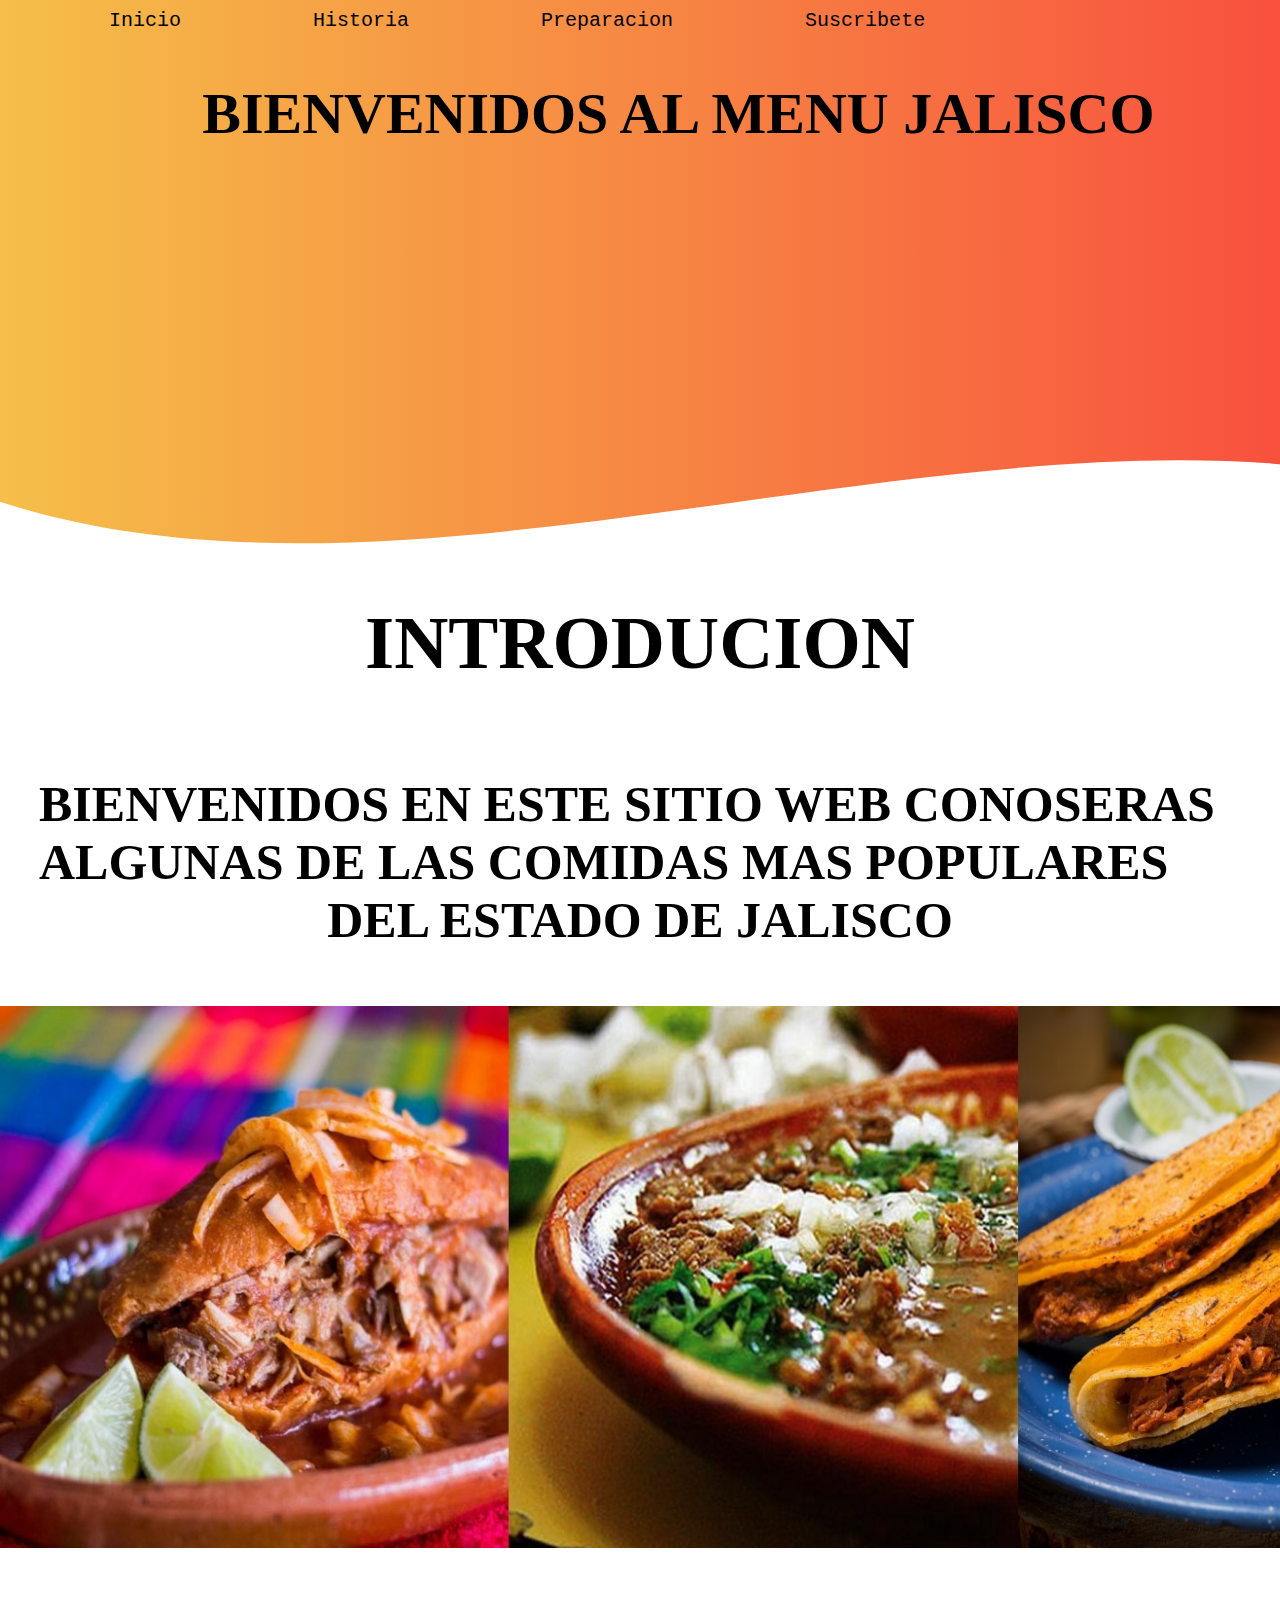
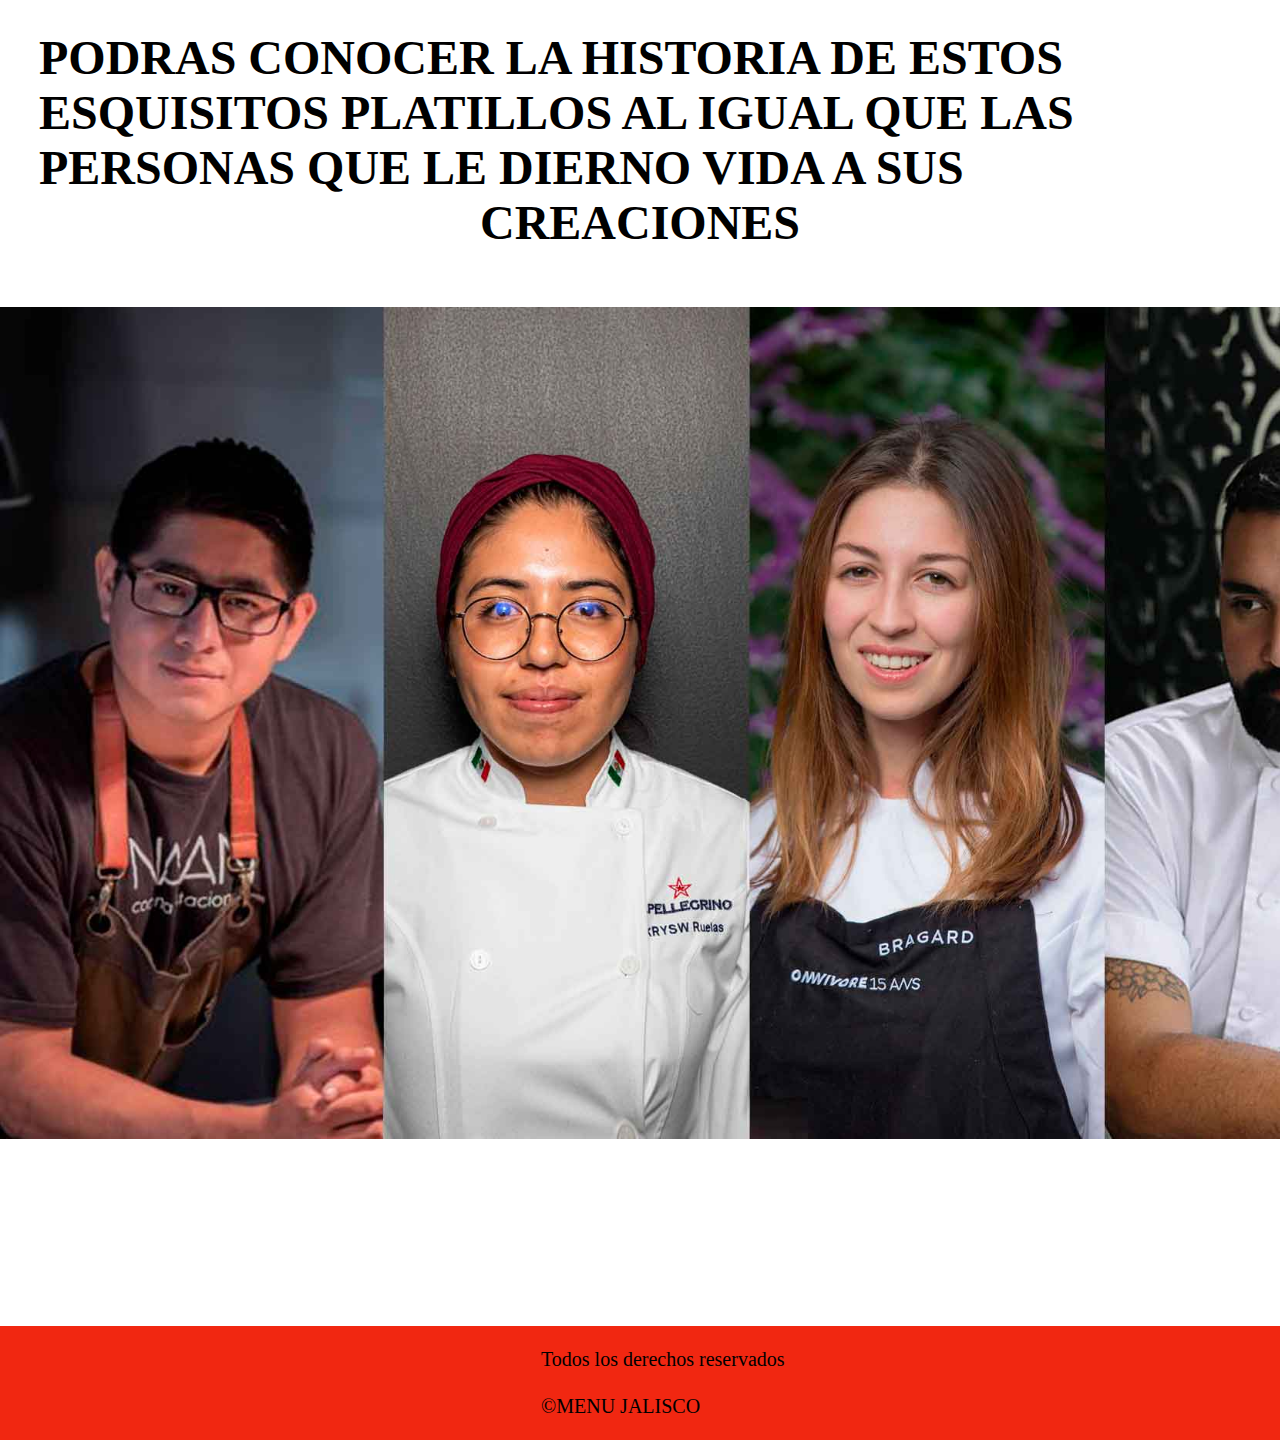
<file: index.html>
<!DOCTYPE html> 
<html lang="es">
<head>
	<title>pagina principal</title>
<link rel="stylesheet" href="main.css">
<link rel="shortcut icon" type="image/x-icon" href="imagenes/po.jpg">


</head>  
<body>
<header>
<nav> 
	 
	<ul>    
	
	<li><a href="index.html">Inicio </a></li>
	<li><a href="historia.html">Historia </a></li>
	<li><a href="preparacion.html">Preparacion </a></li>
    <li><a href="Suscripcion.html">Suscribete </a></li>
  
	</ul>
</nav>
<h1>BIENVENIDOS AL MENU JALISCO</h1> 





<div class="wave" style="height: 120px; overflow: hidden;" ><svg viewBox="0 0 500 150" preserveAspectRatio="none" style="height: 180%; width: 105%;"><path d="M-0.00,49.85 C150.00,149.60 349.20,-49.85 500.00,49.85 L500.00,149.60 L-0.00,149.60 Z" style="stroke: none; fill: #ffffff;"></path></svg>></div>



 


</header>

<div class="lo">
<h2>INTRODUCION</h2>
<h3>BIENVENIDOS EN ESTE SITIO WEB CONOSERAS ALGUNAS DE LAS COMIDAS MAS POPULARES DEL ESTADO DE JALISCO</h3>

<div class="pol">
 <a href=""><img src="imagenes/liki.jpg" alt="" style="height: 150%; width: 1480px; margin: auto; display: flex; position: relative; margin-bottom: 25px;"></a>

<h4>PODRAS CONOCER LA HISTORIA DE ESTOS ESQUISITOS PLATILLOS AL IGUAL QUE LAS PERSONAS QUE LE DIERNO VIDA A SUS CREACIONES</h4>

<a href=""><img src="imagenes/lop.jpg" alt="" style="height: 150%; width: 1480px; margin: auto; display: flex; position: relative; margin-bottom: 25px;"></a>


</div>


</div>


    <br>
    <br>
    <br>
    <br>
    <br>
    <br>
    <br>
    <br>
    <footer> 
    	<div class ="copy">
    		<p>Todos los derechos reservados</p>
    		<p>&copy;MENU JALISCO</p>
    	</div>
         </footer>


</body>
</html>
</file>
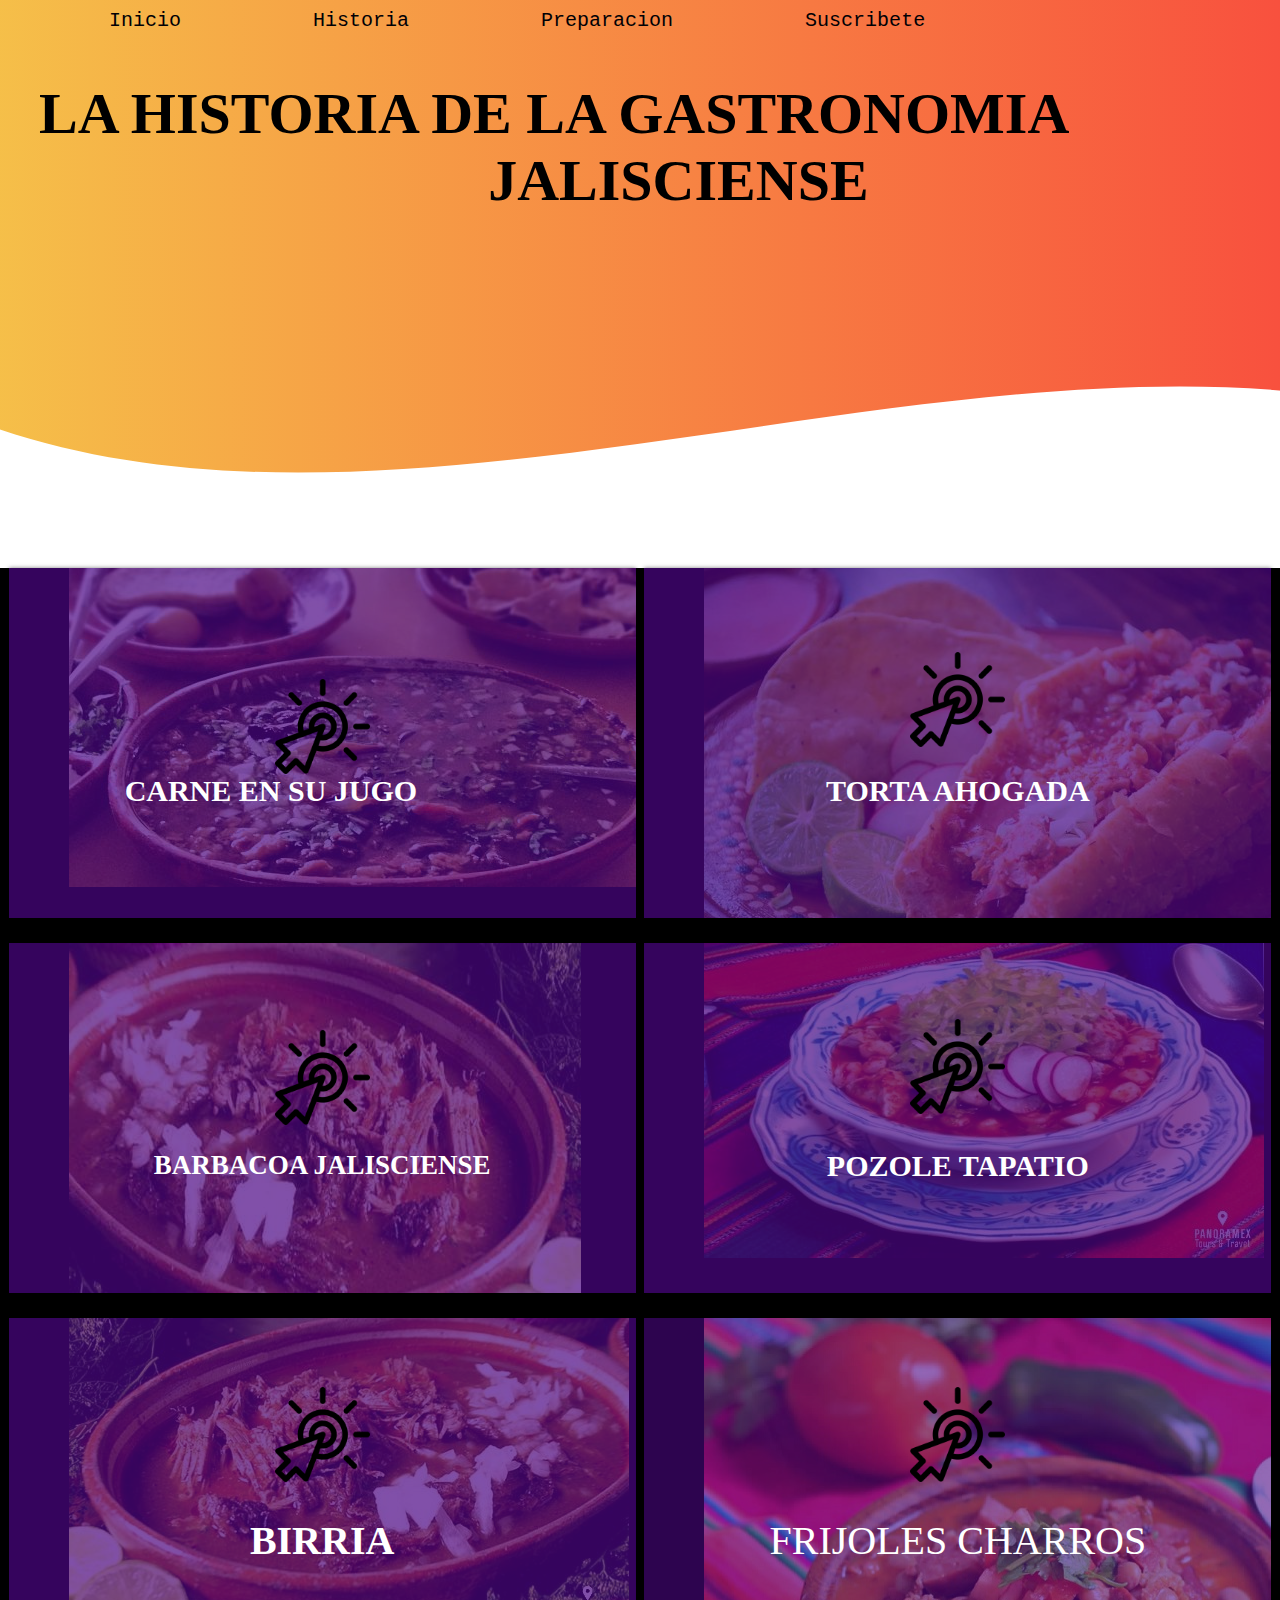
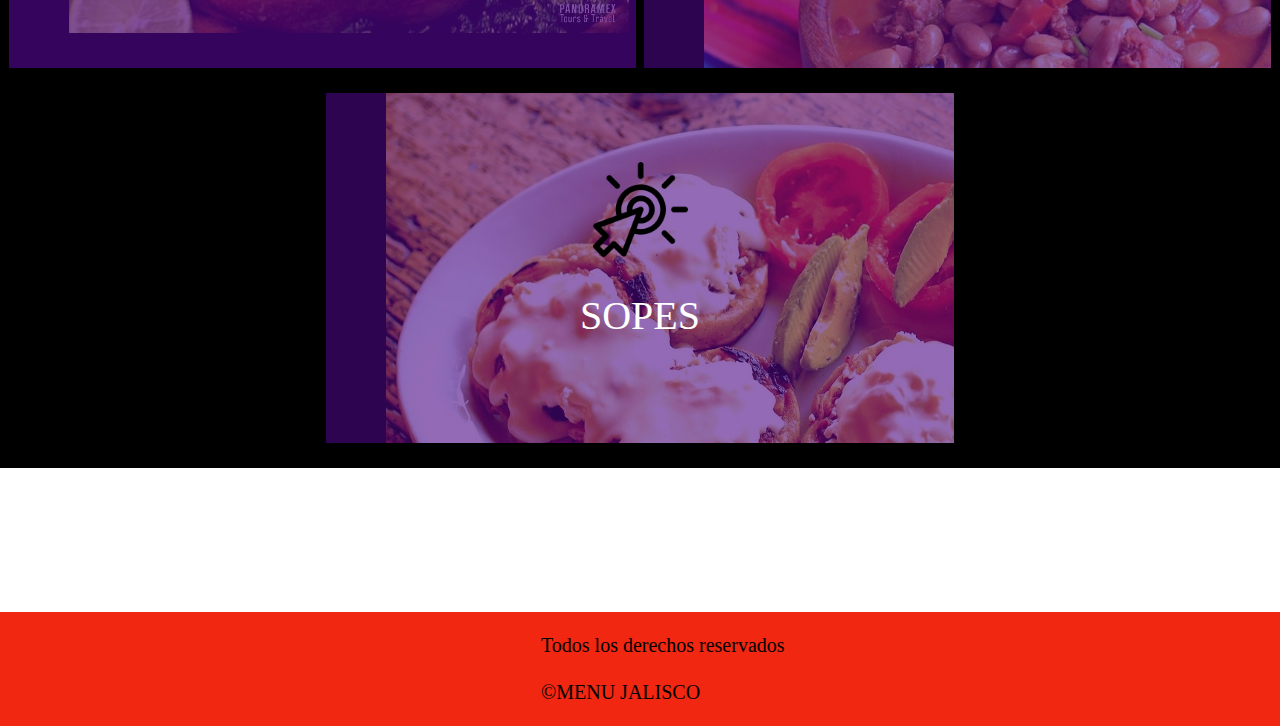
<file: historia.html>
<!DOCTYPE html>
<html lang="es"> 
<head>
	<title>historia</title>
	<link rel="stylesheet" href="main.css">
    <link rel="shortcut icon" type="image/x-icon" href="imagenes/po.jpg">
</head>
<body>
<header>
<nav>
	 
	<ul>    
	
	<li><a href="index.html">Inicio </a></li>
	<li><a href="historia.html">Historia </a></li>
	<li><a href="preparacion.html">Preparacion </a></li>
    <li><a href="Suscripcion.html">Suscribete </a></li>
  
	</ul>
</nav>


<h1>LA HISTORIA DE LA GASTRONOMIA JALISCIENSE</h1> 
<div class="wave" style="height: 195px; overflow: hidden;" ><svg viewBox="0 0 500 150" preserveAspectRatio="none" style="height: 115%; width: 110%;"><path d="M-0.00,49.85 C150.00,149.60 349.20,-49.85 500.00,49.85 L500.00,149.60 L-0.00,149.60 Z" style="stroke: none; fill: #ffffff;"></path></svg>></div>
</header>

<br>

<section class="port">
<div class="im">

<div class="b">
       <a href="https://mixturismix.wordpress.com/2017/07/04/2279/" target="blank"><img src="imagenes/h(1.jpg" alt=""></a>
       <div class="i">
       <img src="imagenes/port1.png" alt="">
       <h2>CARNE EN SU JUGO</h2>
</div>
</div>

       <div class="b">
       <a href="https://zonaguadalajara.com/el-origen-de-la-torta-ahogada/" target="blank"><img src="imagenes/h(2.jpg" alt="">  </a>
       <div class="i">
       <img src="imagenes/port1.png" alt="">
       <h3>TORTA AHOGADA</h3>
</div>
</div>

       
        <div class="b">
       <a href="https://barbacoamx.com/2017/05/05/el-origen-de-la-barbacoa/" target="blank"><img src="imagenes/h(3.jpg" alt=""></a>
       <div class="i">
       <img src="imagenes/port1.png" alt="">
<h4>BARBACOA JALISCIENSE</h4>
</div>
</div>

        <div class="b">
       <a href="https://www.gob.mx/agricultura/articulos/pozole-profunda-historia-en-cada-plato#:~:text=Se%20cree%20que%20este%20platillo,del%20ma%C3%ADz%20y%20la%20guerra." target="blank"><img src="imagenes/h4.jpg" alt="">
</a>
<div class="i">
       <img src="imagenes/port1.png" alt="">
<h5>POZOLE TAPATIO</h5>
</div> 
</div>
        <div class="b">
       <a href="https://www.gastrolabweb.com/tendencias/2021/5/21/como-surgio-la-birria-esta-es-la-historia-que-pocos-conocen-10450.html" target="blank"><img src="imagenes/h5.jpg" alt=""></a>
       <div class="i">
       <img src="imagenes/port1.png" alt="">
       <h6>BIRRIA</h6>
   </div>
</div>

<div class="a">
       <a href="" target="blank"><img src="imagenes/h6.jpg" alt=""></a>
       <div class="imi">
       <img src="imagenes/port1.png" alt="">
       <h7>FRIJOLES CHARROS</h7>
   </div>
</div>

<div class="a">
       <a href="https://www.gob.mx/agricultura/articulos/113453" target="blank"><img src="imagenes/h7.jpg" alt=""></a>
       <div class="imi">
       <img src="imagenes/port1.png" alt="">
       <h8>SOPES</h8>
   </div>
</div>


    </div> 

  </section>


    <br>
    <br>
    <br>
    <br>
    <br>
    <br>
    <br>
    <br>
    
    <footer> 
    	<div class ="copy">
    		<p>Todos los derechos reservados</p>
    		<p>&copy;MENU JALISCO</p>
    	</div>
         </footer>

</body>
</html>
</file>
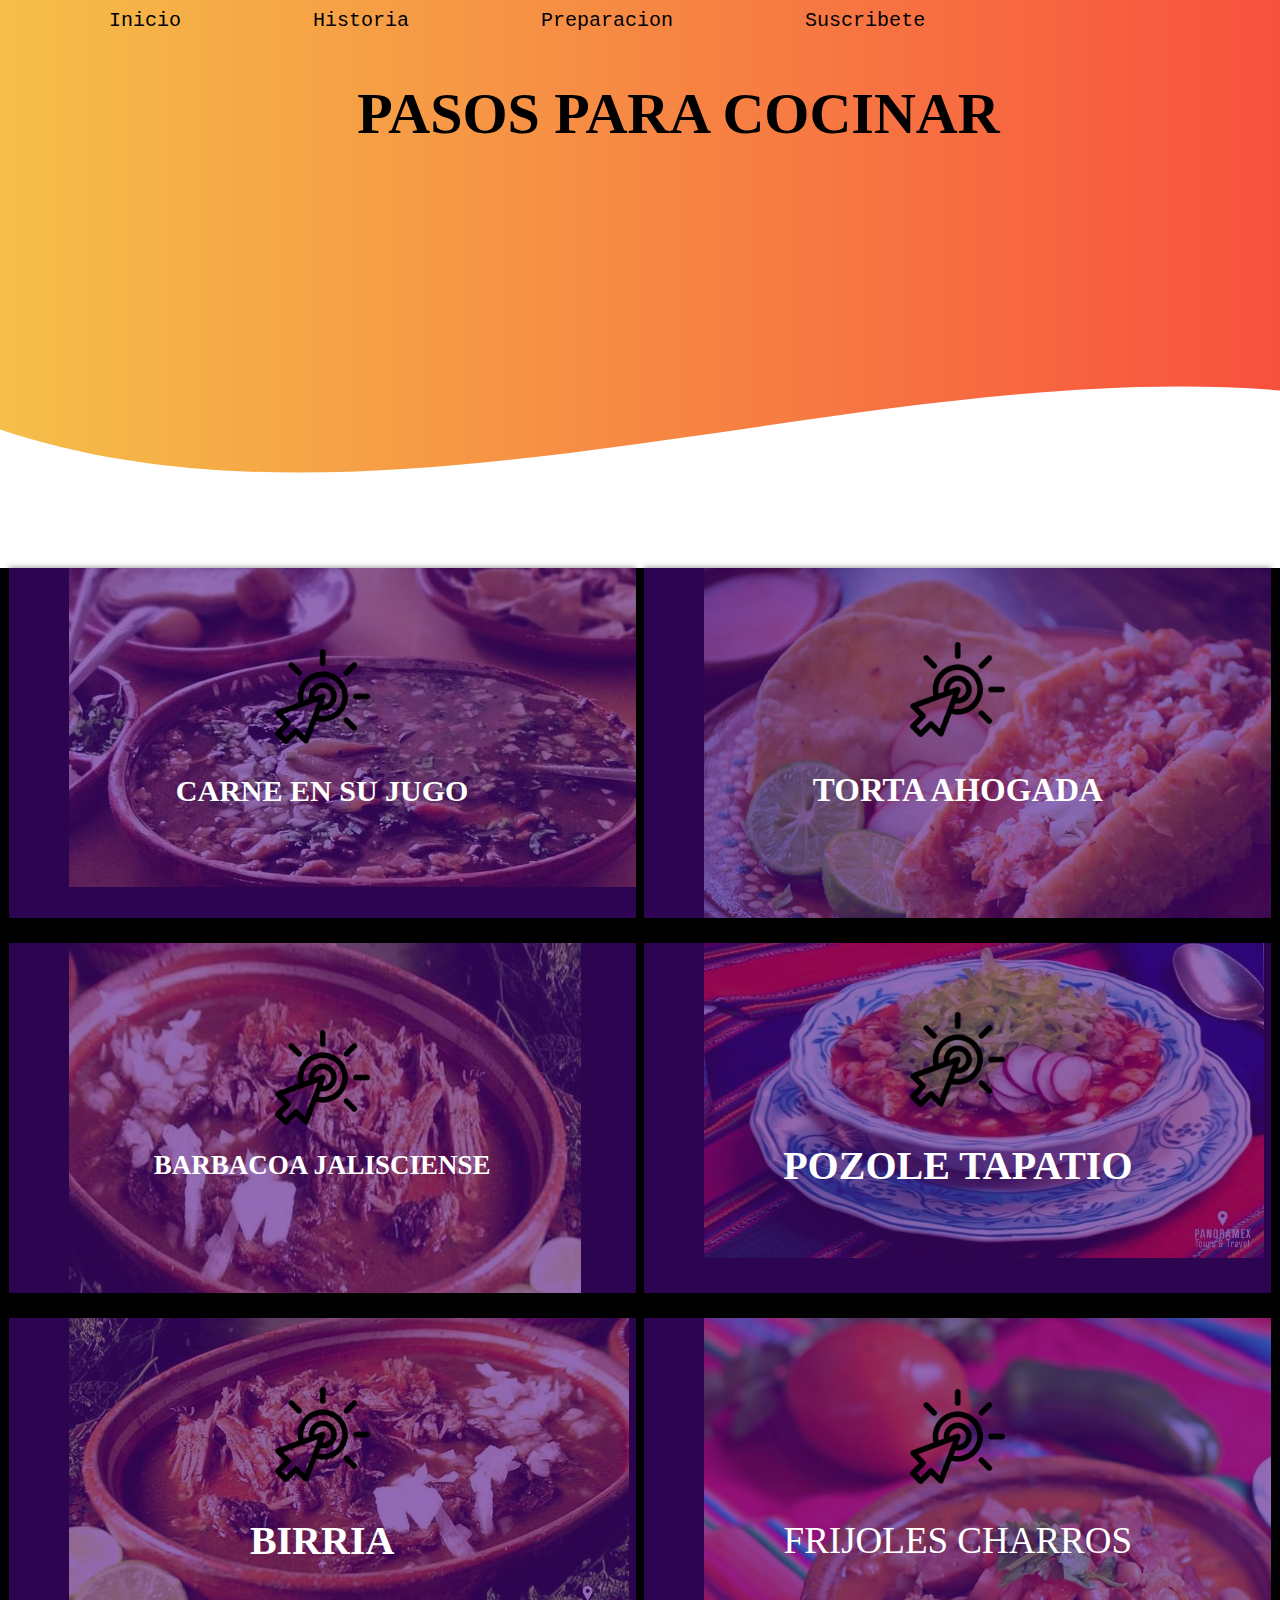
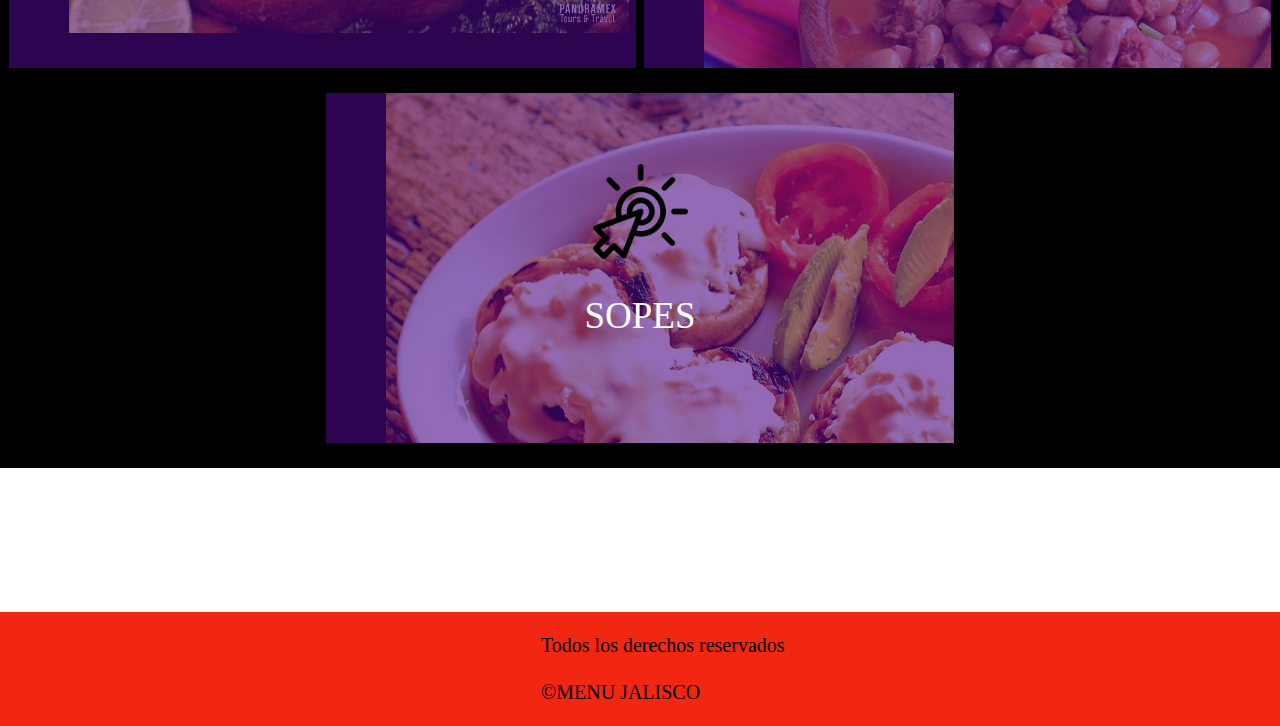
<file: preparacion.html>
<!DOCTYPE html> 
<html lang="es">
<head>
	<title>preparacion</title>
	<link rel="stylesheet" href="main.css">
    <link rel="shortcut icon" type="image/x-icon" href="imagenes/po.jpg">
</head>
<body>

<header>

<nav>
	 
	<ul>    
	
	<li><a href="index.html">Inicio </a></li>
	<li><a href="historia.html">Historia </a></li>
	<li><a href="preparacion.html">Preparacion </a></li>
    <li><a href="Suscripcion.html">Suscribete </a></li>
  
	</ul>
</nav>

<h1>PASOS PARA COCINAR</h1>

<div class="wave" style="height: 195px; overflow: hidden;" ><svg viewBox="0 0 500 150" preserveAspectRatio="none" style="height: 115%; width: 105%;"><path d="M-0.00,49.85 C150.00,149.60 349.20,-49.85 500.00,49.85 L500.00,149.60 L-0.00,149.60 Z" style="stroke: none; fill: #ffffff;"></path></svg>></div>
</header>

<br>

<section class="portafolio">
<div class="imag">

<div class="a">
       <a href="https://www.cocinafacil.com.mx/recetas/carne-en-su-jugo" target="blank"><img src="imagenes/h(1.jpg" alt=""></a>
       <div class="imi">
       <img src="imagenes/port1.png" alt="">
       <h2>CARNE EN SU JUGO</h2>
</div>
</div>

       <div class="a">
       <a href="https://www.gob.mx/agricultura/es/articulos/torta-ahogada-tradicion-y-sabor-del-occidente-de-mexico#:~:text=La%20torta%20ahogada%20surgi%C3%B3%20en,puede%20agregar%20picante%20al%20gusto." target="blank"><img src="imagenes/h(2.jpg" alt="">  </a>
       <div class="imi">
       <img src="imagenes/port1.png" alt="">
       <h3>TORTA AHOGADA</h3>
</div>
</div>

       
        <div class="a">
       <a href="https://peopleenespanol.com/recetas/11581-barbacoa-de-res-estilo-guadalajara-jalisco/" target="blank"><img src="imagenes/h(3.jpg" alt=""></a>
       <div class="imi">
       <img src="imagenes/port1.png" alt="">
<h4>BARBACOA JALISCIENSE</h4>
</div> 
</div>

        <div class="a">
       <a href="https://canalcocina.es/receta/pozole-tapatio" target="blank"><img src="imagenes/h4.jpg" alt="">
</a>
<div class="imi">
       <img src="imagenes/port1.png" alt="">
<h5>POZOLE TAPATIO</h5>
</div>
</div>
        <div class="a">
       <a href="https://www.comedera.com/receta-de-birria-de-res/" target="blank"><img src="imagenes/h5.jpg" alt=""></a>
       <div class="imi">
       <img src="imagenes/port1.png" alt="">
       <h6>BIRRIA</h6>
   </div>
</div>

 <div class="a">
       <a href="" target="blank"><img src="imagenes/h6.jpg" alt=""></a>
       <div class="imi">
       <img src="imagenes/port1.png" alt="">
       <h7>FRIJOLES CHARROS</h7>
   </div>
</div>

<div class="a">
       <a href="https://www.kiwilimon.com/receta/botanas/sopes" target="blank"><img src="imagenes/h7.jpg" alt=""></a>
       <div class="imi">
       <img src="imagenes/port1.png" alt="">
       <h8>SOPES</h8>
   </div>
</div>

    </div> 
</section>
    <br>
    <br>
    <br>
    <br>
    <br>
    <br>
    <br>
    <br>
    
    <footer> 
    	<div class ="copy">
    		<p>Todos los derechos reservados</p>
    		<p>&copy;MENU JALISCO</p>
    	</div>
         </footer>

</body>
</html>
</file>
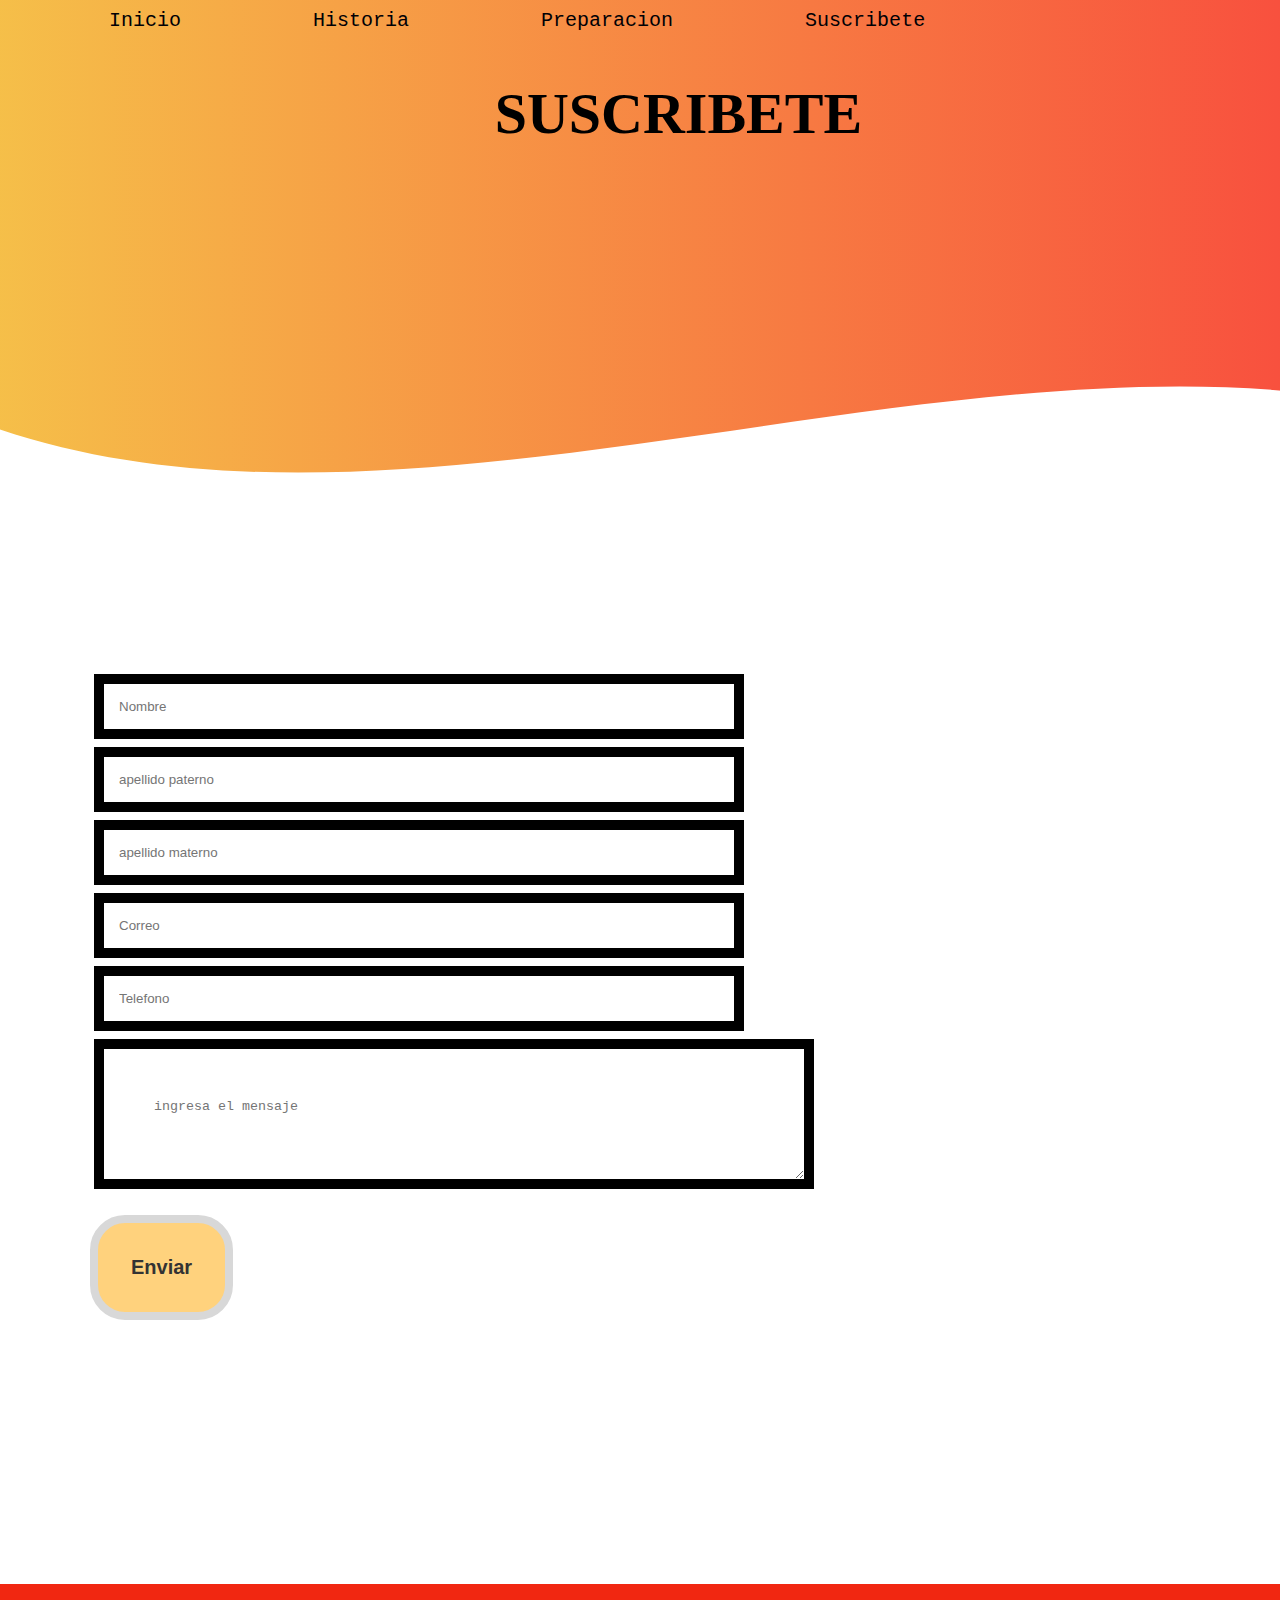
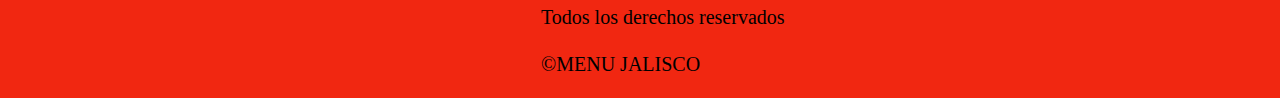
<file: Suscripcion.html>
<!DOCTYPE html> 
<html lang="es">
<head>
	<title></title> 
	<link rel="stylesheet" href="main.css">
	<link rel="shortcut icon" type="image/x-icon" href="imagenes/po.jpg">

</head>
<body>
<header>
<nav> 
	 
	<ul>     
	
	<li><a href="index.html">Inicio </a></li>
	<li><a href="historia.html">Historia </a></li>
	<li><a href="preparacion.html">Preparacion </a></li>
	<li><a href="Suscripcion.html">Suscribete </a></li>
   
	</ul>
</nav>

<h1>SUSCRIBETE</h1> 

<div class="wave" style="height: 195px; overflow: hidden;" ><svg viewBox="0 0 500 150" preserveAspectRatio="none" style="height: 115%; width: 105%;"><path d="M-0.00,49.85 C150.00,149.60 349.20,-49.85 500.00,49.85 L500.00,149.60 L-0.00,149.60 Z" style="stroke: none; fill: #ffffff;"></path></svg>></div>


</header>
<div class="container">
<form  action="conectar.php" method="POST">
    <input type="text" name="Nombre" placeholder="Nombre" required>
    <input type="text" name="apellido_paterno" placeholder="apellido paterno" required>
    <input type="text" name="apellido_materno" placeholder="apellido materno" required>
    <input type="email" name="Correo" placeholder="Correo" required>
    <input type="tel" name="Telefono" placeholder="Telefono" required>
    <textarea type="text" name="ingresa_el_mensaje" placeholder="ingresa el mensaje" required></textarea>
    <br>
    <br>
    <button type="submit">Enviar</button>



</form>
</div>


 <br>
    <br>
    <br>
    <br>
    <br>
    <br>
    <br>
    <br>
    <footer> 
    	<div class ="copy">
    		<p>Todos los derechos reservados</p>
    		<p>&copy;MENU JALISCO</p>
    	</div>
         </footer>

</body>
</html>
</file>
<file: main.css>
*{margin: 0; border: 0;}
nav{background-color: #f5af19, #f12711; padding: 9px; font-family: 'Roboto Mono', monospace; font-size: 20px;}
li{list-style: none; display: inline-block;}
li:hover{text-decoration: underline;}
a{text-decoration: none; color: #000005; padding: 15px 60px;}
h1{color: #000; font-size: 58px; padding: 39px; text-align-last: center;}


.lo h2{color: #000; font-size: 75px; padding: 50px; text-align-last: center;}
.lo h3{color: #000; font-size: 50px; padding: 39px; text-align-last: center;}
.lo h4{color: #000; font-size: 48px; padding: 39px; text-align-last: center;}




header{
width: 106%;
height: 550px; 
background: #f12711; 
background: -webkit-linear-gradient(to right, hsla(41, 90%, 53%, 0.8), hsla(6, 93%, 51%, 0.8));
background: linear-gradient(to right, hsla(41, 90%, 53%, 0.8), hsla(6, 93%, 51%, 0.8));
background-size: cover;  
background-attachment: fixed; 
position: relative;
flex-wrap: wrap;
}





.wave{ 
	position: absolute;
	bottom: 0;
	width: 109%;
	display: flex;
	flex-wrap: wrap;
}


.portafolio{

background: #000;


}

div.imag{
display: flex; 
justify-content: space-evenly;
flex-wrap: wrap;

}


.a {
width: 49%;
margin-bottom: 25px;
height: 350px;
overflow: hidden;
position: relative;
cursor: pointer;
box-shadow: 0 0 6px 0 rgba(0, 0, 0, .5);

}

.a > img{
width: 100%;
height: 100%;
object-fit: cover;
display: block;

}

.imi{
position: absolute;
width: 100%;
height: 100%;
top: 0;
transform: scale();
background: hsla(273,91%,27%, 0.6);
transition: transform .5;
display: flex;
justify-content: center;
align-items: center;
flex-direction: column;

}

.imi img {
width: 95px;

}

.a:hover .imi{
transform: scale(0);
 
}

div.imag div h2{

color: #fff; 
width: 395px;
font-size: 30px; 
padding: 30px;
text-align-last: center;

}



div.imag div h3{

color: #fff; 
width: 399px;
font-size: 33px; 
padding: 35px; 
text-align-last: center;

}

div.imag div h4{

color: #fff; 
width: 399px;
font-size: 27px; 
padding: 25px; 
text-align-last: center;

}

div.imag div h5{

color: #fff; 
width: 399px;
font-size: 40px; 
padding: 35px; 
text-align-last: center;

}

div.imag div h6{

color: #fff; 
width: 399px;
font-size: 40px; 
padding: 35px; 
text-align-last: center;

}

div.imag div h7{

color: #fff; 
width: 399px;
font-size: 37px; 
padding: 35px; 
text-align-last: center;

}

div.imag div h8{

color: #fff; 
width: 399px;
font-size: 37px; 
padding: 35px; 
text-align-last: center;

}


/*div.imag div img{
width: 89%;
margin: 5px;
border: 9px solid;
border-color: black; 


}*/

.port{
	background: #000;
}

div.im {
display: flex;
justify-content: space-evenly;
flex-wrap: wrap;

}

.b {
width: 49%;
margin-bottom: 25px;
height: 350px;
overflow: hidden;
position: relative;
cursor: pointer;
box-shadow: 0 0 4px 0 rgba(0, 0, 0, .5);

}

.b > img{
width: 100%;
height: 100%;
object-fit: cover;
display: block;

}

.i{
position: absolute;
width: 100%;
height: 100%;
top: 0;
transform: scale();
background: hsla(273,91%,27%, 0.7);
transition: transform .5;
display: flex;
justify-content: center;
align-items: center;
flex-direction: column;

}

.i img {
width: 95px;

}


.b:hover .i{
transform: scale(0);

}



div.im div h2{

color: #fff; 
width: 395px;
font-size: 30px; 


}

div.im div h3{

color: #fff; 
width: 450px;
font-size: 30px; 
padding: 27px; 
text-align-last: center;

}


div.im div h4{

color: #fff; 
width: 450px;
font-size: 27px; 
padding: 25px; 
text-align-last: center;

}

div.im div h5{

color: #fff; 
width: 450px;
font-size: 30px; 
padding: 35px; 
text-align-last: center;

}

div.im div h6{

color: #fff; 
width: 465px;
font-size: 40px; 
padding: 35px; 
text-align-last: center;

}

div.im div h7{

color: #fff; 
width: 465px;
font-size: 40px; 
padding: 35px; 
text-align-last: center;

}

div.im div h8{

color: #fff; 
width: 465px;
font-size: 40px; 
padding: 35px; 
text-align-last: center;

}
/*div.im div img{
width: 90%;
margin: 6px;
border: 10px solid;
border-color: black;

}
*/






div.container{
width: 150px;
margin: 70px;
padding: 50px 20px;



}

div.container input{
width: 400%;
padding: 15px;
margin-bottom: 30px;
margin: 4px;
border: 10px solid;
border-color: black;
}



div.container textarea{
width: 400%;
padding: 50px;
margin-bottom: 60px;
margin: 4px;
border: 10px solid;
border-color: black;

}






div.container button{

text-decoration:none;
font-weight: 600;
font-size: 20px;
color:#333333;
padding-top:25px;
padding-bottom:20px;
padding-left:50px;
padding-right:50px;
padding: 33px;
background-color:#FFD27D;
border-color: #d8d8d8;
border-width: 8px;
border-style: solid;
border-radius:35px;


}


div.container button:hover{

text-decoration:none;
font-weight:600;
font-size:20px;
color:#ffffff;
padding-top:15px;
padding-bottom:15px;
padding-left:150px;
padding-right:150px;
background-color:#FFD27D;


}



footer{
	width: 102%;
	display: flex;
	justify-content: flex-start;
	justify-content: space-around;
    align-items: center;

    position: static;
    bottom: 1;

	background-color: #f12711;
	padding: 10px 10px; 
	font-size: 7px;
}
footer div.copy p{
	color: black;
padding: 12px 4px;
font-size: 20px;
}
</file>
